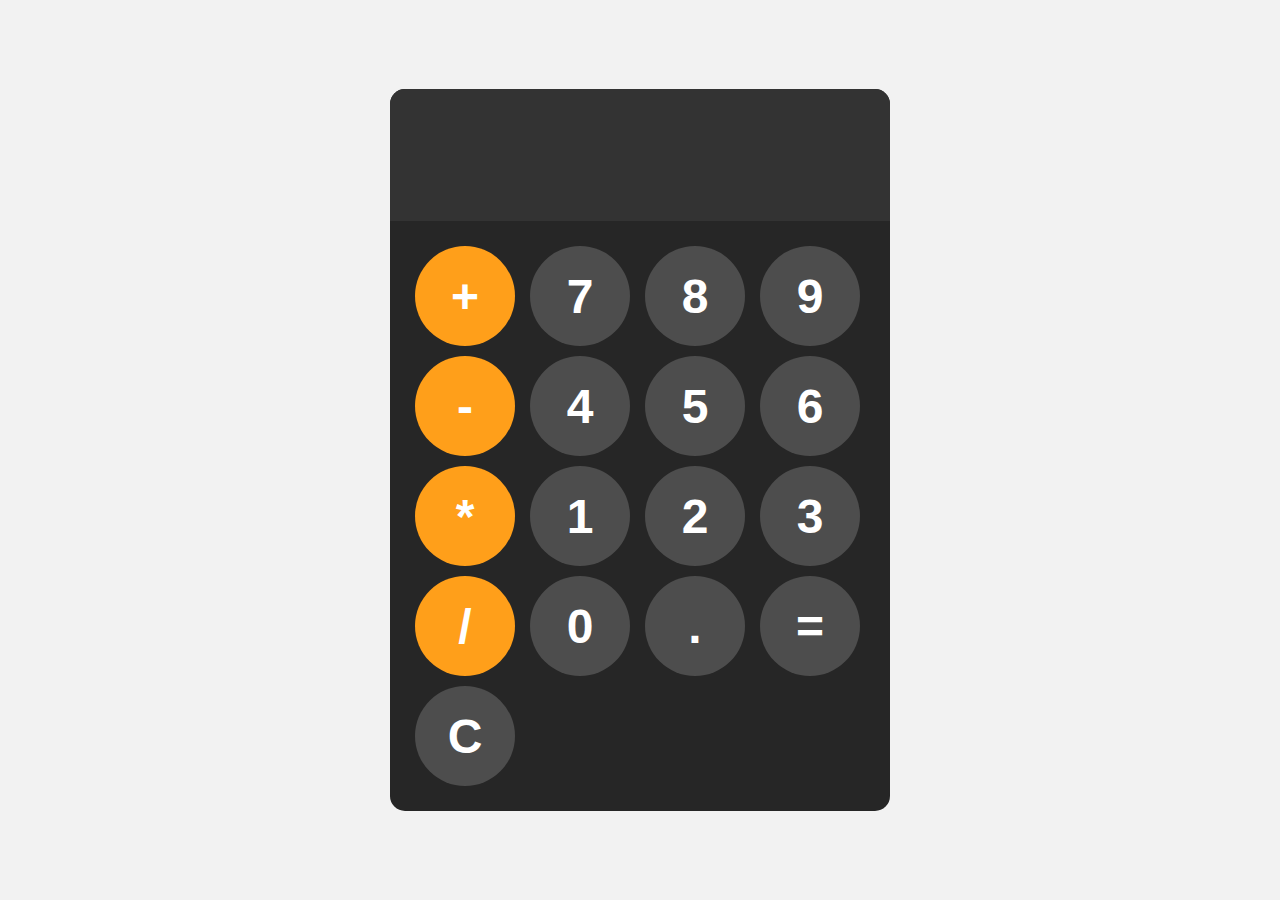
<file: calculator program/index.html>
<!DOCTYPE html>
<html lang="en">
<head>
    <meta charset="UTF-8">
    <meta name="viewport" content="width=device-width, initial-scale=1.0">
    <title>Calculator</title>
    <link rel="stylesheet" href="styles.css">
</head>
<body>
    <div id="calculator">
        <input id="display" readonly>
        <div id="keys">
            <button onclick="appendToDisplay('+')" class="operator-btn">+</button>
            <button onclick="appendToDisplay('7')">7</button>
            <button onclick="appendToDisplay('8')">8</button>
            <button onclick="appendToDisplay('9')">9</button>
            <button onclick="appendToDisplay('-')" class="operator-btn">-</button>
            <button onclick="appendToDisplay('4')">4</button>
            <button onclick="appendToDisplay('5')">5</button>
            <button onclick="appendToDisplay('6')">6</button>
            <button onclick="appendToDisplay('*')" class="operator-btn">*</button>
            <button onclick="appendToDisplay('1')">1</button>
            <button onclick="appendToDisplay('2')">2</button>
            <button onclick="appendToDisplay('3')">3</button>
            <button onclick="appendToDisplay('/')" class="operator-btn">/</button>
            <button onclick="appendToDisplay('0')">0</button>
            <button onclick="appendToDisplay('.')">.</button>
            <button onclick="calculate()">=</button>
            <button onclick="clearDisplay()">C</button>
        </div>
    </div>
    <script src="index.js"></script>
</body>
</html>
</file>
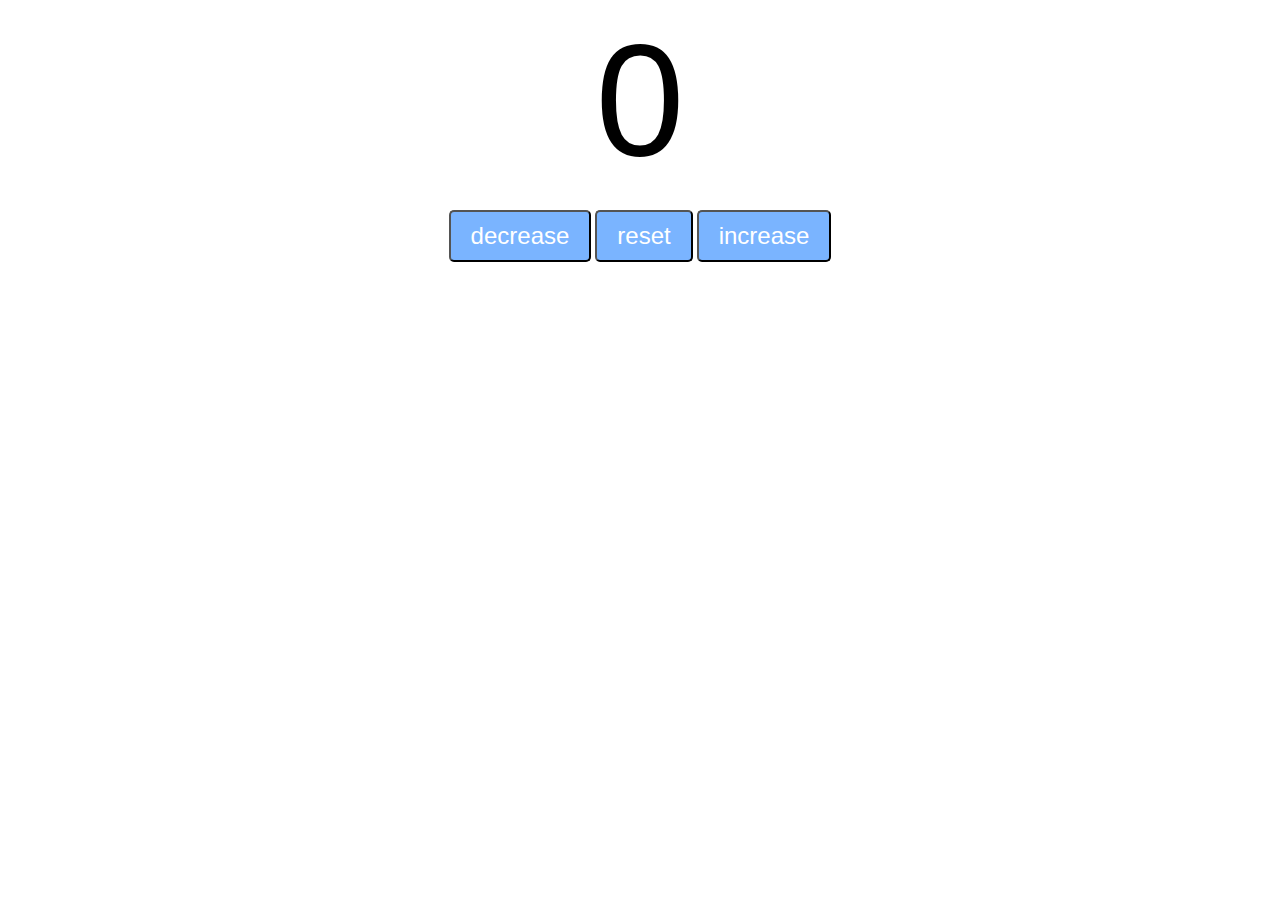
<file: counter program/index.html>
<!DOCTYPE html>
<html lang="en">
<head>
    <meta charset="UTF-8">
    <meta name="viewport" content="width=device-width, initial-scale=1">
    <title>My website</title>
    <link rel="stylesheet" href="style.css">
</head>
<body>
    <label id="countLabel">0</label><br>
    <div id="btnContainer">
        <button id="decreaseBtn" class="buttons">decrease</button>
        <button id="resetBtn" class="buttons">reset</button>
        <button id="increaseBtn" class="buttons">increase</button>
    </div>
    <script src="index.js"></script>
</body>
</html>
</file>
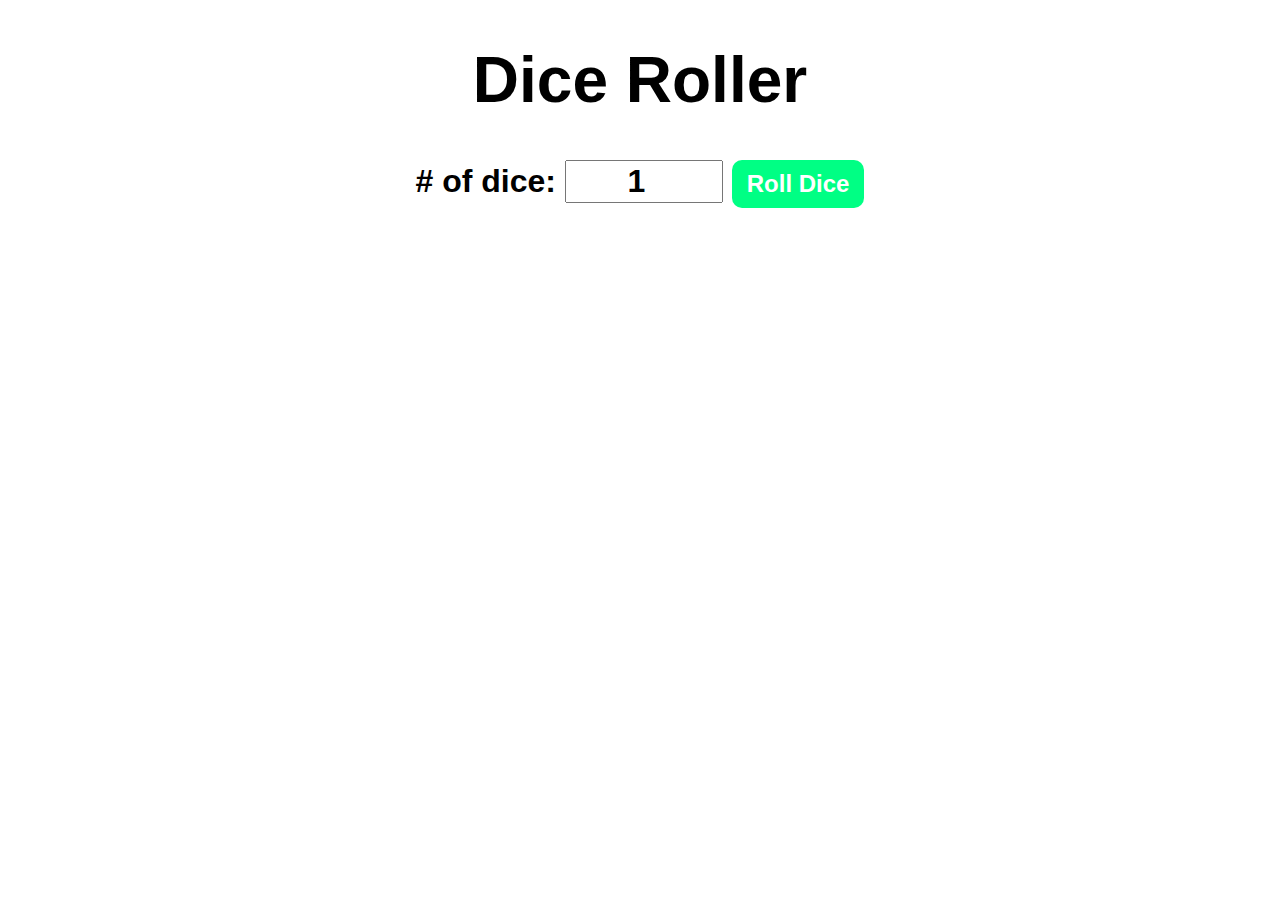
<file: Dice Roller program/index.html>
<!DOCTYPE html>
<html lang="en">
<head>
    <meta charset="UTF-8">
    <meta name="viewport" content="width=device-width, initial-scale=1.0">
    <title>Dice Roller</title>
    <link rel="stylesheet" href="style.css">
</head>
<body>
    <div id="container">
        <h1>Dice Roller</h1>
        <label for="diceCount"># of dice:</label>
        <input id="diceCount" type="number" value="1" min="1">
        <button onclick="rollDice()">Roll Dice</button>
        <div id="diceResult"></div>
        <div id="diceImages"></div>
    </div>
    <script src="index.js"></script>
</body>
</file>
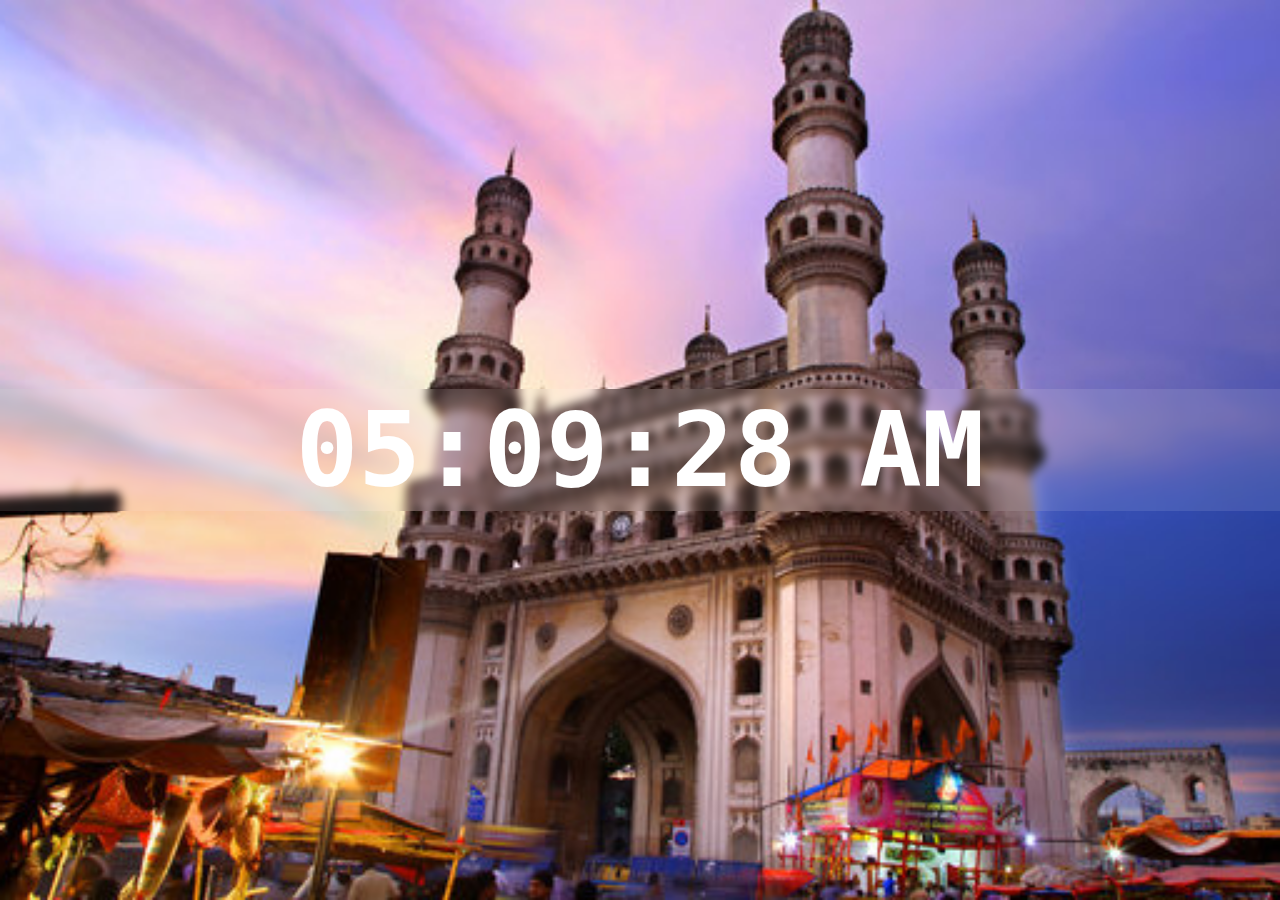
<file: Digital Clock program/index.html>
<!DOCTYPE html>
<html lang="en">
<head>
    <meta charset="UTF-8">
    <meta name="viewport" content="width=device-width, initial-scale=1">
    <title>Digital Clock</title>
    <link rel="stylesheet" href="style.css">
</head>
<body>
    <div id="clock-container">
        <div id="clock">00:00:00</div>
    </div>
    <script src="index.js"></script>
</body>
</html>
</file>
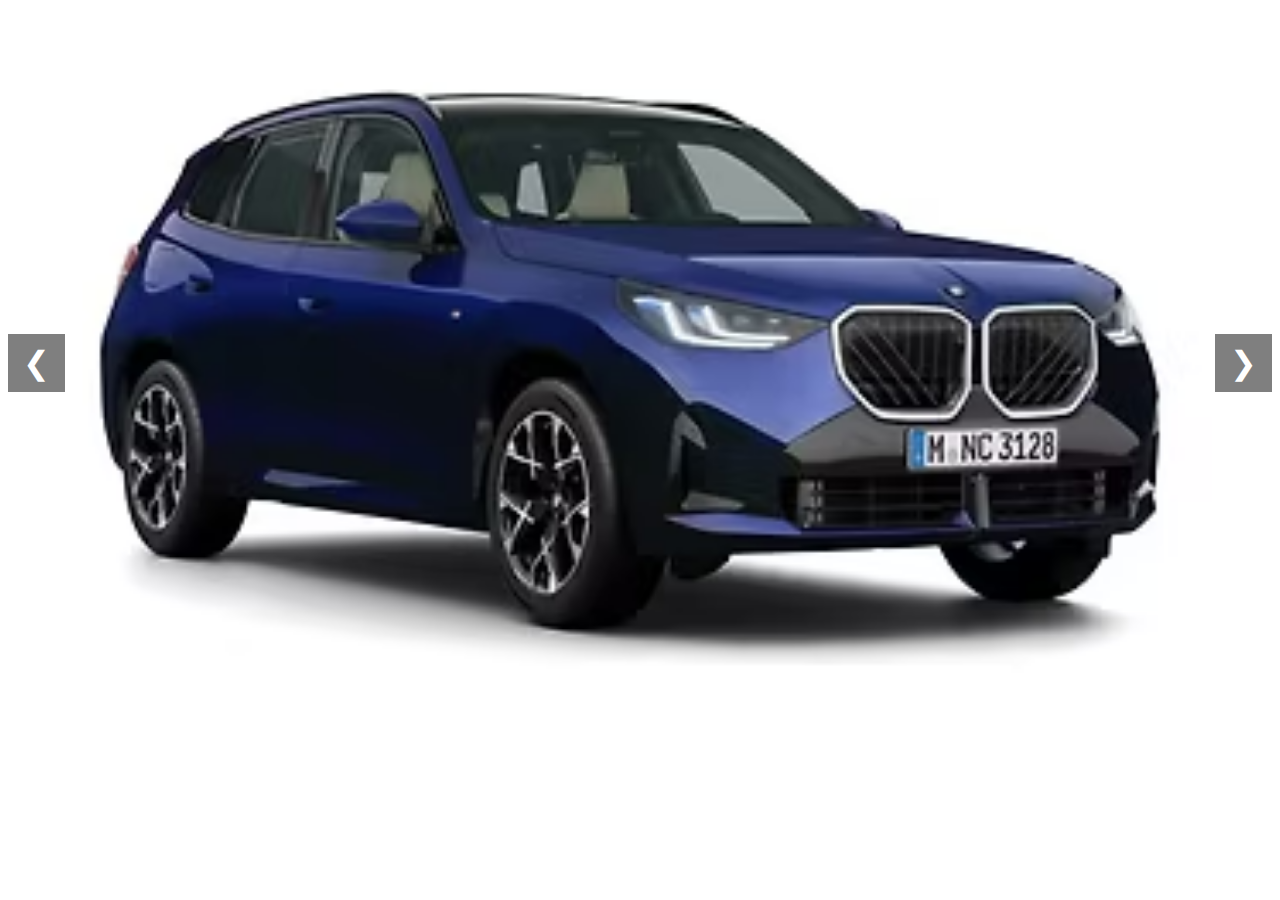
<file: Image Slider/index.html>
<!DOCTYPE html>
<html lang="en">
<head>
    <meta charset="UTF-8">
    <meta name="viewport" content="width=device-width, initial-scale=1.0">
    <title>Image Slider</title>
    <link rel="stylesheet" href="style.css">
</head>
<body>
    <div class="slider">
        <div class="slides">
            <img class="slide" src="images/image1.jpg" alt="Image #1">
            <img class="slide" src="images/image2.jpg" alt="Image #2">
            <img class="slide" src="images/image3.jpg" alt="Image #3">
        </div>
        <button class="prev" onclick="prevSlide()">&#10094;</button>
        <button class="next" onclick="nextSlide()">&#10095;</button>
    </div>
    <script src="index.js"></script>
</body>
</html>
</file>
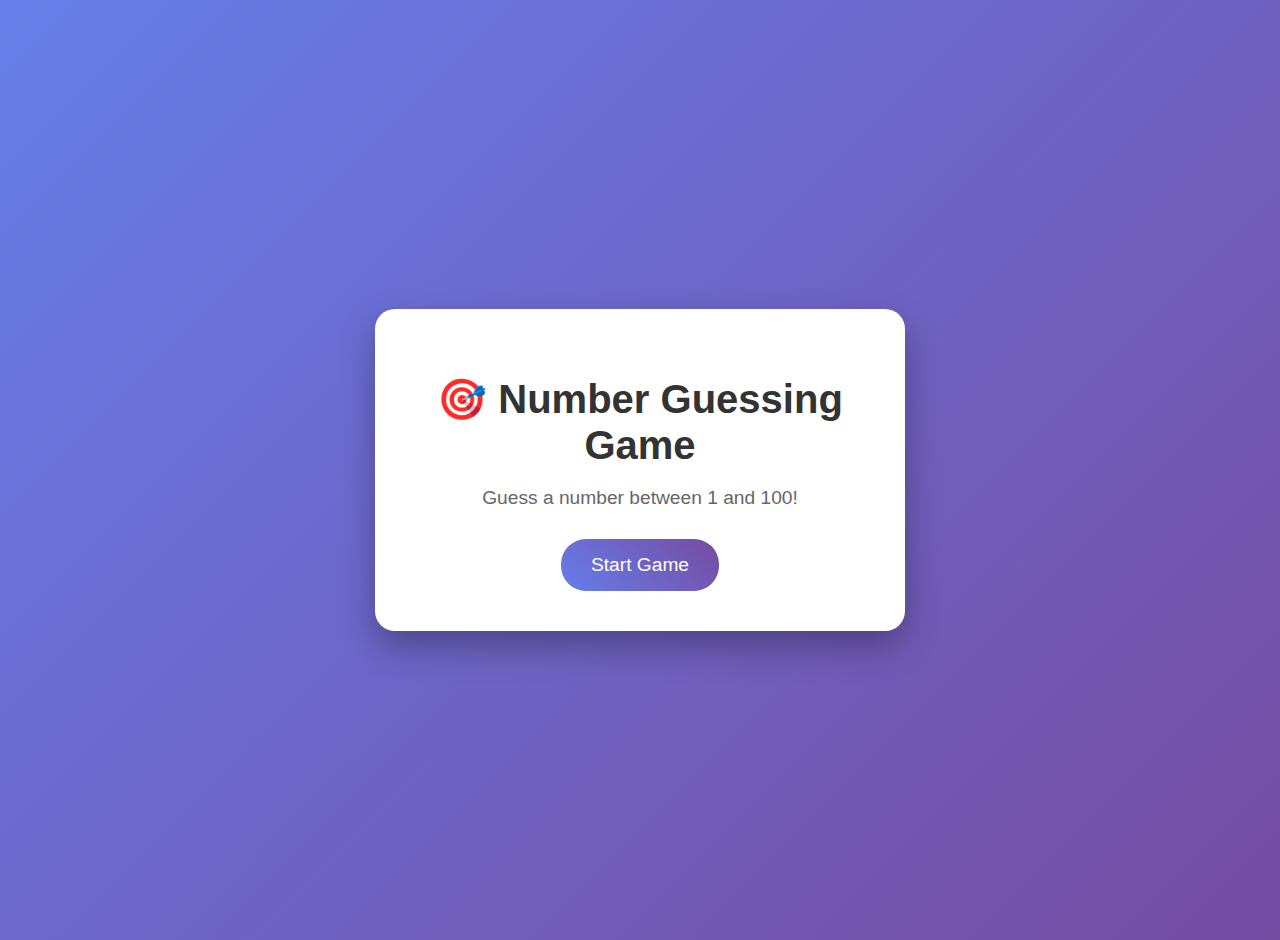
<file: Number guessing game/index.html>
<!DOCTYPE html>
<html lang="en">
<head>
    <meta charset="UTF-8">
    <meta name="viewport" content="width=device-width, initial-scale=1.0">
    <title>Number Guessing Game</title>
    <link rel="stylesheet" href="style.css">
</head>
<body>
    <div class="game-container">
        <h1>🎯 Number Guessing Game</h1>
        <p class="game-info">Guess a number between 1 and 100!</p>
        <button class="start-btn" onclick="startGame()">Start Game</button>
    </div>
    <script src="index.js"></script>
</body>
</html>
</file>
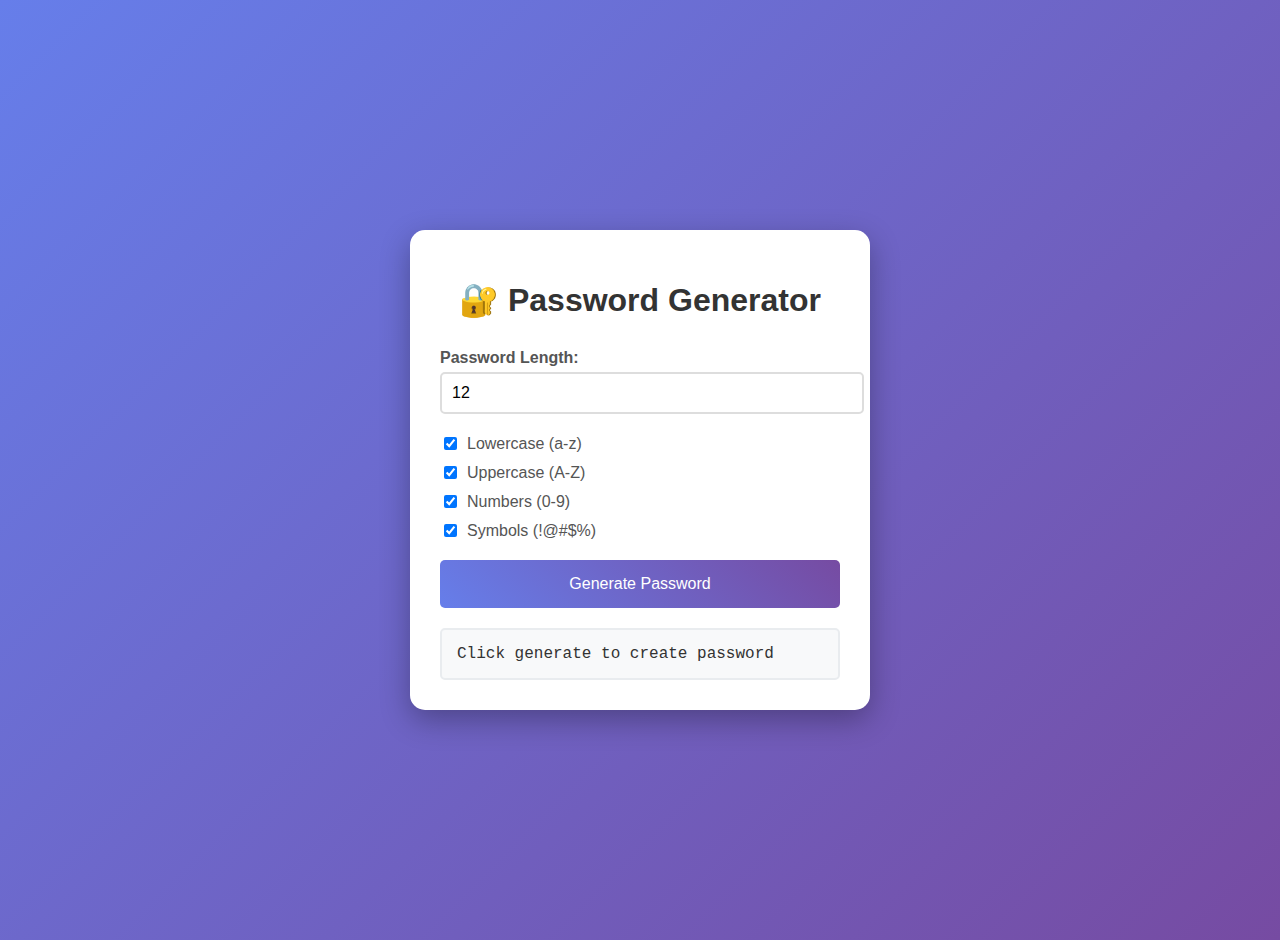
<file: Random password generator/index.html>
<!DOCTYPE html>
<html lang="en">
<head>
    <meta charset="UTF-8">
    <meta name="viewport" content="width=device-width, initial-scale=1.0">
    <title>Random Password Generator</title>
    <link rel="stylesheet" href="style.css">
</head>
<body>
    <div class="container">
        <h1>🔐 Password Generator</h1>
        
        <div class="form-group">
            <label for="length">Password Length:</label>
            <input type="number" id="length" value="12" min="1" max="50">
        </div>
        
        <div class="checkbox-group">
            <label><input type="checkbox" id="lowercase" checked> Lowercase (a-z)</label>
            <label><input type="checkbox" id="uppercase" checked> Uppercase (A-Z)</label>
            <label><input type="checkbox" id="numbers" checked> Numbers (0-9)</label>
            <label><input type="checkbox" id="symbols" checked> Symbols (!@#$%)</label>
        </div>
        
        <button onclick="generateNewPassword()">Generate Password</button>
        
        <div class="password-output">
            <div id="passwordDisplay">Click generate to create password</div>
        </div>
    </div>
    
    <script src="index.js"></script>
</body>
</html>
</file>
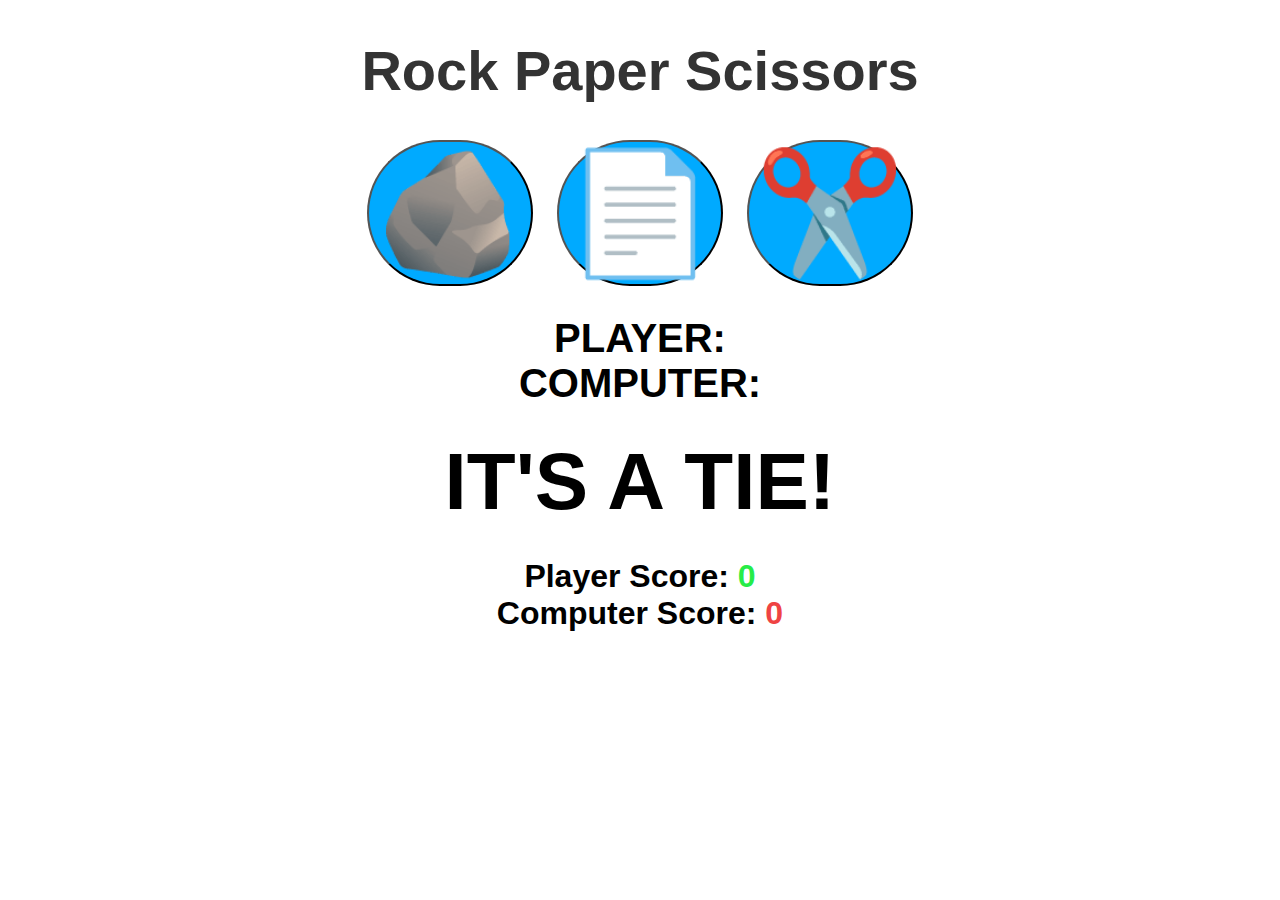
<file: Rock Paper Scissors/index.html>
<!DOCTYPE html>
<html lang="en">
<head>
    <meta charset="UTF-8">
    <meta name="viewport" content="width=device-width, initial-scale=1">
    <title>Rock Paper Scissors</title>
    <link rel="stylesheet" href="style.css">
</head>
<body>
    <h1>Rock Paper Scissors</h1>
    <div class="choices">
        <button onclick="playGame('rock')">🪨</button>
        <button onclick="playGame('paper')">📄</button>
        <button onclick="playGame('scissors')">✂️</button>
    </div>
    <div id="playerDisplay">PLAYER:</div>
    <div id="computerDisplay">COMPUTER:</div>
    <div id="resultDisplay">IT'S A TIE!</div>
    <div class="scoreDisplay">
        Player Score: <span id="playerScoreDisplay">0</span>
    </div>
    <div class="scoreDisplay">
        Computer Score: <span id="computerScoreDisplay">0</span>
    </div>
    <script src="index.js"></script>
</body>
</html>
</file>
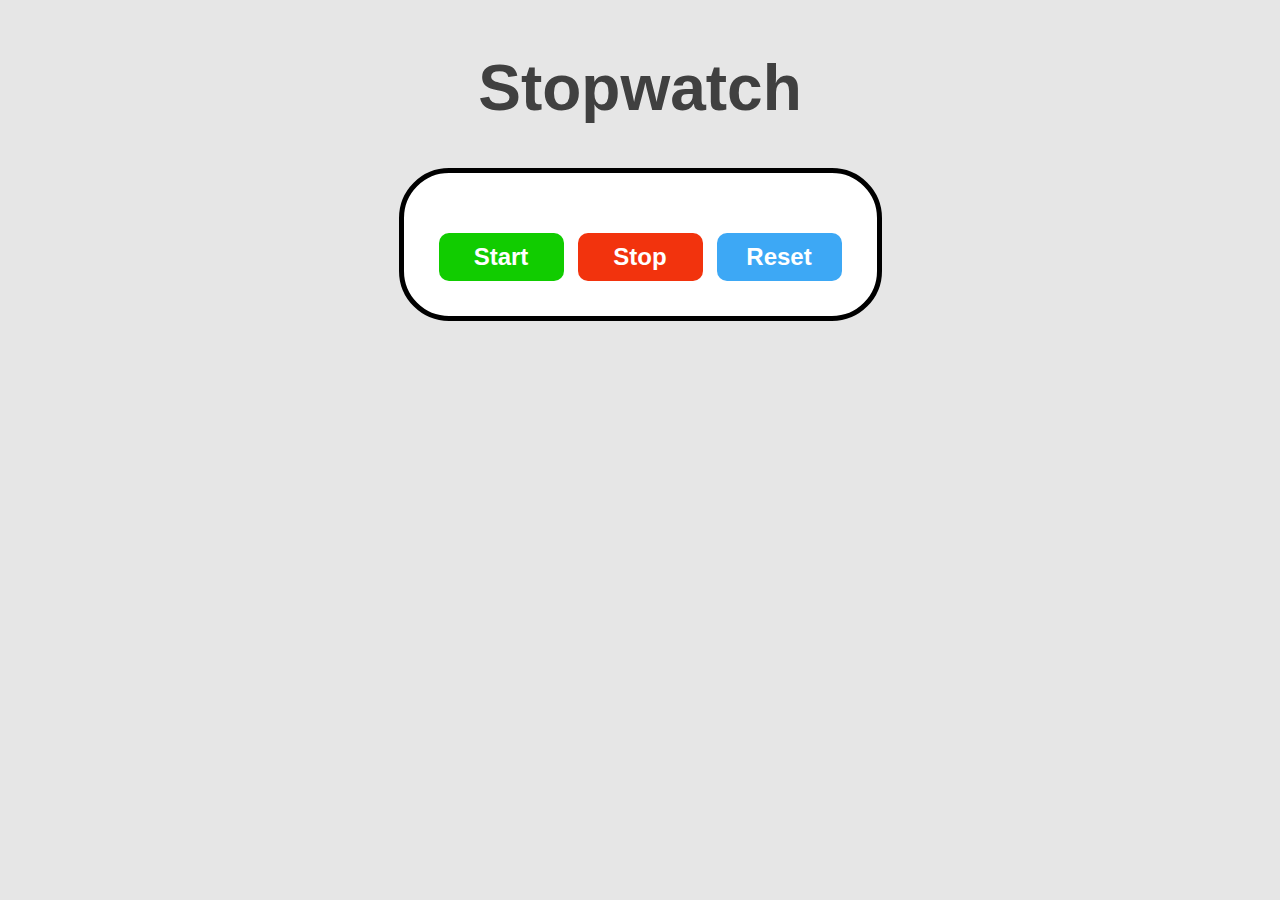
<file: Stopwatch program/index.html>
<!DOCTYPE html>
<html lang="en">
<head>
    <meta charset="UTF-8">
    <meta name="viewport" content="width=device-width, initial-scale=1.0">
    <title>Stopwatch</title>
    <link rel="stylesheet" href="style.css">
</head>
<body>
    <h1 id="myH1">Stopwatch</h1>
    <div id="container">
        <div id="display"></div>
        <div id="controls">
            <button id="startBtn" onclick="start()">Start</button>
            <button id="stopBtn" onclick="stop()">Stop</button>
            <button id="resetBtn" onclick="reset()">Reset</button>
        </div>
    </div>
    <script src="index.js"></script>
</body>
</file>
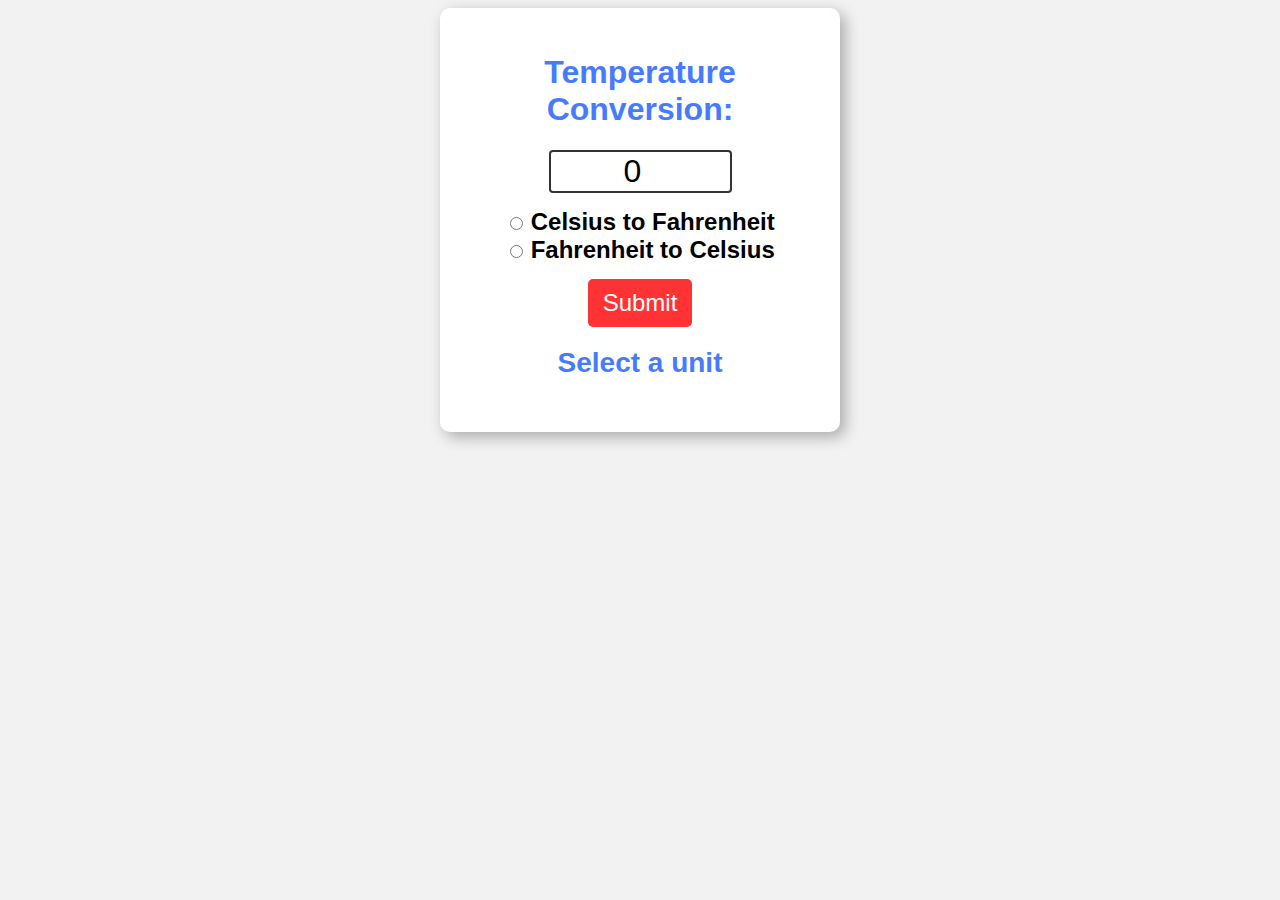
<file: Temperature conversion program/index.html>
<!DOCTYPE html>
<html lang="en">
<head>
    <meta charset="UTF-8">
    <meta name="viewport" content="width=device-width, initial-scale=1.0">
    <title>Temperature Conversion</title>
    <link rel="stylesheet" href="style.css">
</head>
<body>
    <form>
        <h1>Temperature Conversion:</h1>
        <input type="number" id="textBox" value="0"><br>
        <input type="radio" id="toFahrenheit" name="unit">
        <label for="toFahrenheit">Celsius to Fahrenheit</label><br>
        <input type="radio" id="toCelsius" name="unit">
        <label for="toCelsius">Fahrenheit to Celsius</label><br>
        <button type="button" onclick="convert()">Submit</button>
        <p id="result">Select a unit</p>
    </form>
    <script src="index.js"></script>
</body>
</html>
</file>
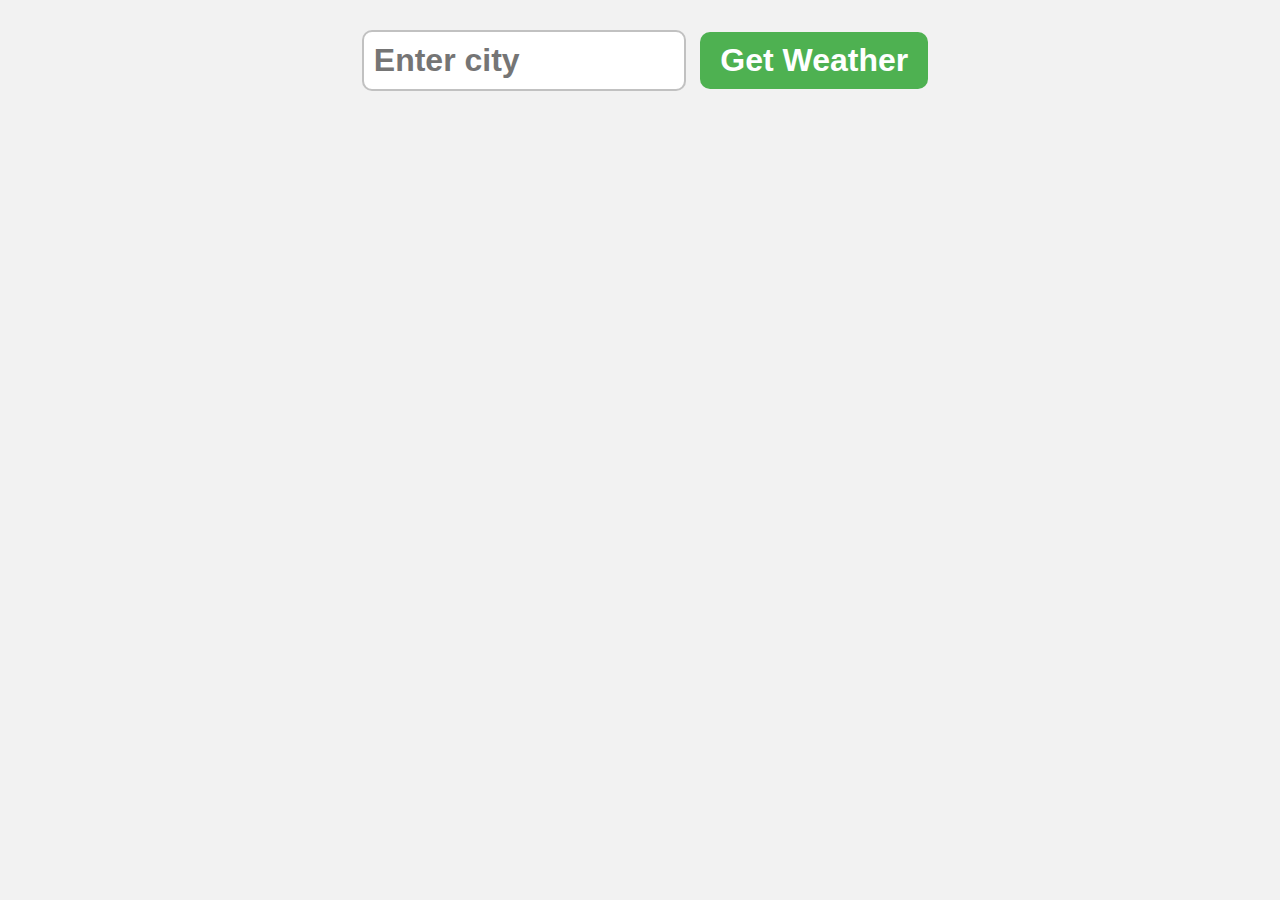
<file: Weather App project/index.html>
<!DOCTYPE html>
<html lang="en">
<head>
    <meta charset="UTF-8">
    <meta name="viewport" content="width=device-width, initial-scale=1.0">
    <title>Weather App</title>
    <link rel="stylesheet" href="style.css">
</head>
<body>
    <form class="weatherForm">
        <input type="text" class="cityInput" placeholder="Enter city">
        <button type="submit">Get Weather</button>
    </form>
    <div class="card" style="display: none"></div>
    <script src="index.js"></script>
</body>
</file>
<file: calculator program/styles.css>
#calculator {
    font-family: Arial, sans-serif;
    background-color: hsl(0, 0%, 15%);
    border-radius: 15px;
    max-width: 500px;
    overflow: hidden;
}

#keys {
    display: grid;
    grid-template-columns: repeat(4, 1fr);
    gap: 10px;
    padding: 25px;
}

button {
    width: 100px;
    height: 100px;
    border-radius: 50px;
    border: none;
    background-color: hsl(0, 0%, 30%);
    color: white;
    font-size: 3rem;
    font-weight: bold;
    cursor: pointer;
}

#display {
    width: 100%;
    padding: 20px;
    font-size: 5rem;
    text-align: left;
    border: none;
    background-color: hsl(0, 0%, 20%);
}

body {
    margin: 0;
    display: flex;
    justify-content: center;
    align-items: center;
    height: 100vh;
    background-color: hsl(0, 0%, 95%);
}

button:hover {
    background-color: hsl(0, 0%, 40%);
}

button:active {
    background-color: hsl(0, 0%, 50%);
}

.operator-btn {
    background-color: hsl(35, 100%, 55%);
}

.operator-btn:hover {
    background-color: hsl(35, 100%, 65%);
}

.operator-btn:active {
    background-color: hsl(35, 100%,75%);
}
</file>
<file: counter program/style.css>
#countLabel {
    display: block;
    text-align: center;
    font-size: 10em;
    font-family: Helvetica;
}

#btnContainer {
    text-align: center;
}

.buttons {
    padding: 10px 20px;
    font-size: 1.5em;
    color: white;
    background-color: hsl(214, 100%, 74%);
    border-radius: 5px;
    cursor: pointer;
    transition: background-color 0.25s;
}

.buttons:hover {
    background-color: hsl(214, 100%, 64%);
}
</file>
<file: Dice Roller program/style.css>
#container {
    font-family: Arial, sans-serif;
    text-align: center;
    font-size: 2rem;
    font-weight: bold;
}

button {
    font-size: 1.5rem;
    padding: 10px 15px;
    border-radius: 10px;
    border: none;
    background-color: hsl(151, 100%, 50%);
    color: rgb(255, 255, 255);
    font-weight: bold;
    cursor: pointer;
}

button:hover {
    background-color: hsl(210, 100%, 60%);
}

button:active {
    background-color: hsl(210, 100%, 70%);
}

input {
    font-size: 2rem;
    width: 150px;
    text-align: center;
    font-weight: bold;
}

#diceResult {
    margin: 25px;
}

#diceImages img {
    width: 150px;
    margin: 5px;
}
</file>
<file: Digital Clock program/style.css>
body {
    background-image: url('images/background.jpg');
    background-position: center;
    background-repeat: no-repeat;
    background-size: cover;
    background-attachment: fixed;
    margin: 0;
}

#clock-container {
    display: flex;
    justify-content: center;
    align-items: center;
    height: 100vh;
}

#clock {
    font-family: monospace;
    font-size: 6.5rem;
    font-weight: bold;
    text-align: center;
    color: white;
    backdrop-filter: blur(5px);
    background-color: hsla(0, 0%, 100%, 0.1);
    width: 100%;
}
</file>
<file: Image Slider/style.css>
.slider {
    position: relative;
    width: 100%;
    margin: auto;
    overflow: hidden;
}

.slider img {
    width: 100%;
    display: none;
}

img.displaySlide {
    display: block;
    animation-name: fade;
    animation-duration: 1.5s;
}

.slider button {
    position: absolute;
    top: 50%;
    transform: translateY(-50%);
    font-size: 2rem;
    padding: 10px 15px;
    background-color: hsla(0, 0%, 0%, 0.5);
    color: white;
    border: none;
    cursor: pointer;
}

.slider .prev {
    left: 0;
}

.slider .next {
    right: 0;
}

@keyframes fade {
    from { opacity: 0.5; }
    to { opacity: 1; }
}
</file>
<file: Number guessing game/style.css>
body {
    font-family: 'Arial', sans-serif;
    background: linear-gradient(135deg, #667eea 0%, #764ba2 100%);
    margin: 0;
    padding: 20px;
    min-height: 100vh;
    display: flex;
    justify-content: center;
    align-items: center;
}

.game-container {
    background: white;
    padding: 40px;
    border-radius: 20px;
    box-shadow: 0 15px 35px rgba(0,0,0,0.3);
    text-align: center;
    max-width: 450px;
    width: 100%;
}

h1 {
    color: #333;
    margin-bottom: 10px;
    font-size: 2.5em;
}

.game-info {
    color: #666;
    margin-bottom: 30px;
    font-size: 1.2em;
}

.start-btn {
    background: linear-gradient(45deg, #667eea, #764ba2);
    color: white;
    border: none;
    padding: 15px 30px;
    font-size: 1.2em;
    border-radius: 25px;
    cursor: pointer;
    transition: transform 0.2s;
}

.start-btn:hover {
    transform: translateY(-2px);
    box-shadow: 0 5px 15px rgba(0,0,0,0.2);
}
</file>
<file: Random password generator/style.css>
body {
    font-family: Arial, sans-serif;
    background: linear-gradient(135deg, #667eea 0%, #764ba2 100%);
    margin: 0;
    padding: 20px;
    min-height: 100vh;
    display: flex;
    justify-content: center;
    align-items: center;
}

.container {
    background: white;
    padding: 30px;
    border-radius: 15px;
    box-shadow: 0 10px 30px rgba(0,0,0,0.3);
    max-width: 400px;
    width: 100%;
}

h1 {
    text-align: center;
    color: #333;
    margin-bottom: 30px;
}

.form-group {
    margin-bottom: 20px;
}

label {
    display: block;
    margin-bottom: 5px;
    color: #555;
    font-weight: bold;
}

input[type="number"] {
    width: 100%;
    padding: 10px;
    border: 2px solid #ddd;
    border-radius: 5px;
    font-size: 16px;
}

.checkbox-group {
    margin-bottom: 20px;
}

.checkbox-group label {
    display: flex;
    align-items: center;
    margin-bottom: 10px;
    font-weight: normal;
}

.checkbox-group input[type="checkbox"] {
    margin-right: 10px;
}

button {
    width: 100%;
    background: linear-gradient(45deg, #667eea, #764ba2);
    color: white;
    border: none;
    padding: 15px;
    font-size: 16px;
    border-radius: 5px;
    cursor: pointer;
    transition: transform 0.2s;
}

button:hover {
    transform: translateY(-2px);
}

.password-output {
    margin-top: 20px;
    padding: 15px;
    background: #f8f9fa;
    border-radius: 5px;
    border: 2px solid #e9ecef;
}

#passwordDisplay {
    font-family: monospace;
    font-size: 16px;
    word-break: break-all;
    color: #333;
}
</file>
<file: Rock Paper Scissors/style.css>
body {
    font-family: Arial, sans-serif;
    font-weight: bold;
    margin: 0;
    display: flex;
    flex-direction: column;
    align-items: center;
}

h1 {
    font-size: 3.5rem;
    color: hsl(0, 0%, 20%);
}

.choices {
    margin-bottom: 30px;
}

.choices button {
    font-size: 7.5rem;
    min-width: 160px;
    margin: 0 10px;
    border-radius: 250px;
    background-color: hsl(200, 100%, 50%);
    cursor: pointer;
    transition: background-color 0.5s ease;
}

.choices button:hover {
    background-color: hsl(200, 100%, 70%);
}

#playerDisplay,
#computerDisplay {
    font-size: 2.5rem;
}

#resultDisplay {
    font-size: 5rem;
    margin: 30px 0;
}

.scoreDisplay {
    font-size: 2rem;
}

.greenText,
#playerScoreDisplay {
    color: hsl(130, 84%, 54%);
}

.redText,
#computerScoreDisplay {
    color: hsl(0, 84%, 60%);
}
</file>
<file: Stopwatch program/style.css>
body {
    display: flex;
    flex-direction: column;
    align-items: center;
    background-color: hsl(0, 0%, 90%);
}

#myH1 {
    font-size: 4rem;
    font-family: "Arial", sans-serif;
    color: hsl(0, 0%, 25%);
}

#container {
    display: flex;
    flex-direction: column;
    align-items: center;
    padding: 30px;
    border: 5px solid;
    border-radius: 50px;
    background-color: white;
}

#display {
    font-size: 5rem;
    font-family: monospace;
    font-weight: bold;
    color: hsl(0, 0%, 30%);
    text-shadow: 2px 2px 2px hsla(0, 0%, 0%, 0.75);
    margin-bottom: 25px;
}

#controls button {
    font-size: 1.5rem;
    font-weight: bold;
    padding: 10px 20px;
    margin: 5px;
    min-width: 125px;
    border: none;
    border-radius: 10px;
    cursor: pointer;
    color: white;
    transition: background-color 0.5s ease;
}

#startBtn {
    background-color: hsl(115, 100%, 40%);
}

#startBtn:hover {
    background-color: hsl(115, 100%, 30%);
}

#stopBtn {
    background-color: hsl(10, 90%, 50%);
}

#stopBtn:hover {
    background-color: hsl(10, 90%, 40%);
}

#resetBtn {
    background-color: hsl(205, 90%, 60%);
}

#resetBtn:hover {
    background-color: hsl(205, 90%, 50%);
}
</file>
<file: Temperature conversion program/style.css>
body {
    font-family: Arial, sans-serif;
    background-color: hsl(0, 0%, 95%);
}

h1 {
    color: hsl(223, 100%, 64%);
}

form {
    background-color: hsl(0, 0%, 100%);
    text-align: center;
    max-width: 350px;
    margin: auto;
    padding: 25px;
    border-radius: 10px;
    box-shadow: 5px 5px 15px hsla(0, 0%, 0%, 0.3);
}

#textBox {
    width: 50%;
    text-align: center;
    font-size: 2em;
    border: 2px solid hsla(0, 0%, 0%, 0.8);
    border-radius: 4px;
    margin-bottom: 15px;
}

label {
    font-size: 1.5em;
    font-weight: bold;
}

button {
    margin-top: 15px;
    background-color: hsl(0, 100%, 60%);
    color: white;
    font-size: 1.5em;
    border: none;
    padding: 10px 15px;
    border-radius: 5px;
    cursor: pointer;
    transition: background-color 0.3s;
}

button:hover {
    background-color: hsl(0, 100%, 50%);
}

#result {
    font-size: 1.75em;
    font-weight: bold;
    margin-top: 20px;
    color: hsl(223, 100%, 64%); 
}
</file>
<file: Weather App project/style.css>
body {
    font-family: Arial, sans-serif;
    background-color: hsl(0, 0%, 95%);
    margin: 0;
    display: flex;
    flex-direction: column;
    align-items: center;
}

.weatherForm {
    margin: 20px;
}

.cityInput {
    padding: 10px;
    font-size: 2rem;
    font-weight: bold;
    border: 2px solid hsla(0, 0%, 20%, 0.3);
    border-radius: 10px;
    margin: 10px;
    width: 300px;
}

button[type="submit"] {
    padding: 10px 20px;
    font-weight: bold;
    font-size: 2rem;
    background-color: hsl(122, 39%, 50%);
    color: white;
    border: none;
    border-radius: 10px;
    cursor: pointer;
    transition: background-color 0.3s;
}

button[type="submit"]:hover {
    background-color: hsl(122, 39%, 40%);
}

.card {
    background: linear-gradient(180deg, hsl(210, 100%, 75%), hsl(40, 100%, 90%));
    padding: 50px;
    box-shadow: 2px 2px 5px hsla(0, 0%, 0%, 0.5);
    min-width: 300px;
    display: flex;
    flex-direction: column;
    align-items: center;
}

h1 {
    font-size: 3.5rem;
    margin-top: 0;
    margin-bottom: 25px;
}

p {
    font-size: 1.5rem;
    margin: 5px 0;
}

.cityDisplay,
.tempDisplay {
    font-size: 3.5rem;
    font-weight: bold;
    color: hsla(0, 0%, 0%, 0.75);
    margin-bottom: 15px;
}

.humidityDisplay {
    font-weight: bold;
    margin-bottom: 25px;
}

.descDisplay {
    font-style: italic;
    font-weight: bold;
    font-size: 2rem;
}

.weatherEmoji {
    margin: 0;
    font-size: 7.5rem;
}

.errorDisplay {
    font-size: 2.5rem;
    font-weight: bold;
    color: hsla(0, 0%, 50%, 0.75);
    margin-top: 20px;
}
</file>
